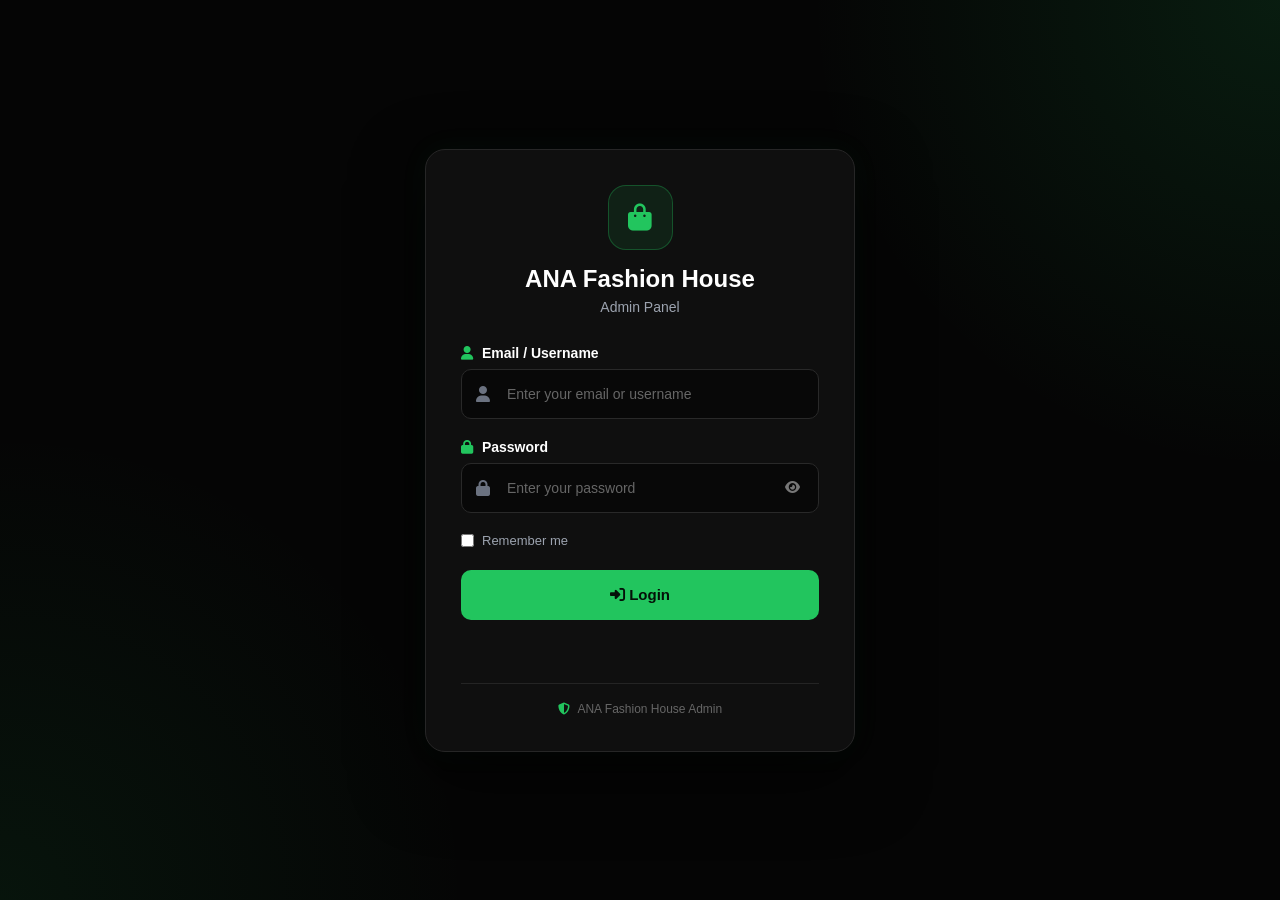
<file: login.html>
<!DOCTYPE html>
<html lang="en">
<head>
    <meta charset="UTF-8">
    <meta name="viewport" content="width=device-width, initial-scale=1.0">

    <title>Admin Login | ANA Fashion House</title>

    <link rel="stylesheet"
          href="https://cdnjs.cloudflare.com/ajax/libs/font-awesome/6.5.2/css/all.min.css">

    <link rel="stylesheet" href="login.css">
</head>

<body>

    <div class="login-page">

        <div class="login-card">

            <div class="login-logo">
                <div class="logo-icon">
                    <i class="fa-solid fa-bag-shopping"></i>
                </div>

                <h1>ANA Fashion House</h1>
                <p>Admin Panel</p>
            </div>

            <form id="loginForm">

                <div class="form-group">
                    <label for="loginEmail">
                        <i class="fa-solid fa-user"></i>
                        Email / Username
                    </label>

                    <div class="input-box">
                        <i class="fa-solid fa-user"></i>

                        <input
                            type="text"
                            id="loginEmail"
                            placeholder="Enter your email or username"
                            autocomplete="username"
                            required
                        >
                    </div>
                </div>

                <div class="form-group">
                    <label for="loginPassword">
                        <i class="fa-solid fa-lock"></i>
                        Password
                    </label>

                    <div class="input-box">
                        <i class="fa-solid fa-lock"></i>

                        <input
                            type="password"
                            id="loginPassword"
                            placeholder="Enter your password"
                            autocomplete="current-password"
                            required
                        >

                        <button
                            type="button"
                            class="password-toggle"
                            id="togglePassword"
                            aria-label="Show password"
                        >
                            <i class="fa-solid fa-eye"></i>
                        </button>
                    </div>
                </div>

                <div class="login-options">

                    <label class="remember-me">
                        <input type="checkbox" id="rememberMe">
                        <span>Remember me</span>
                    </label>

                </div>

                <button type="submit" class="login-btn" id="loginBtn">
                    <i class="fa-solid fa-right-to-bracket"></i>
                    Login
                </button>

                <div id="loginMessage" class="login-message"></div>

            </form>

            <div class="login-footer">
                <i class="fa-solid fa-shield-halved"></i>
                ANA Fashion House Admin
            </div>

        </div>

    </div>

    <script src="login.js"></script>

</body>
</html>
</file>
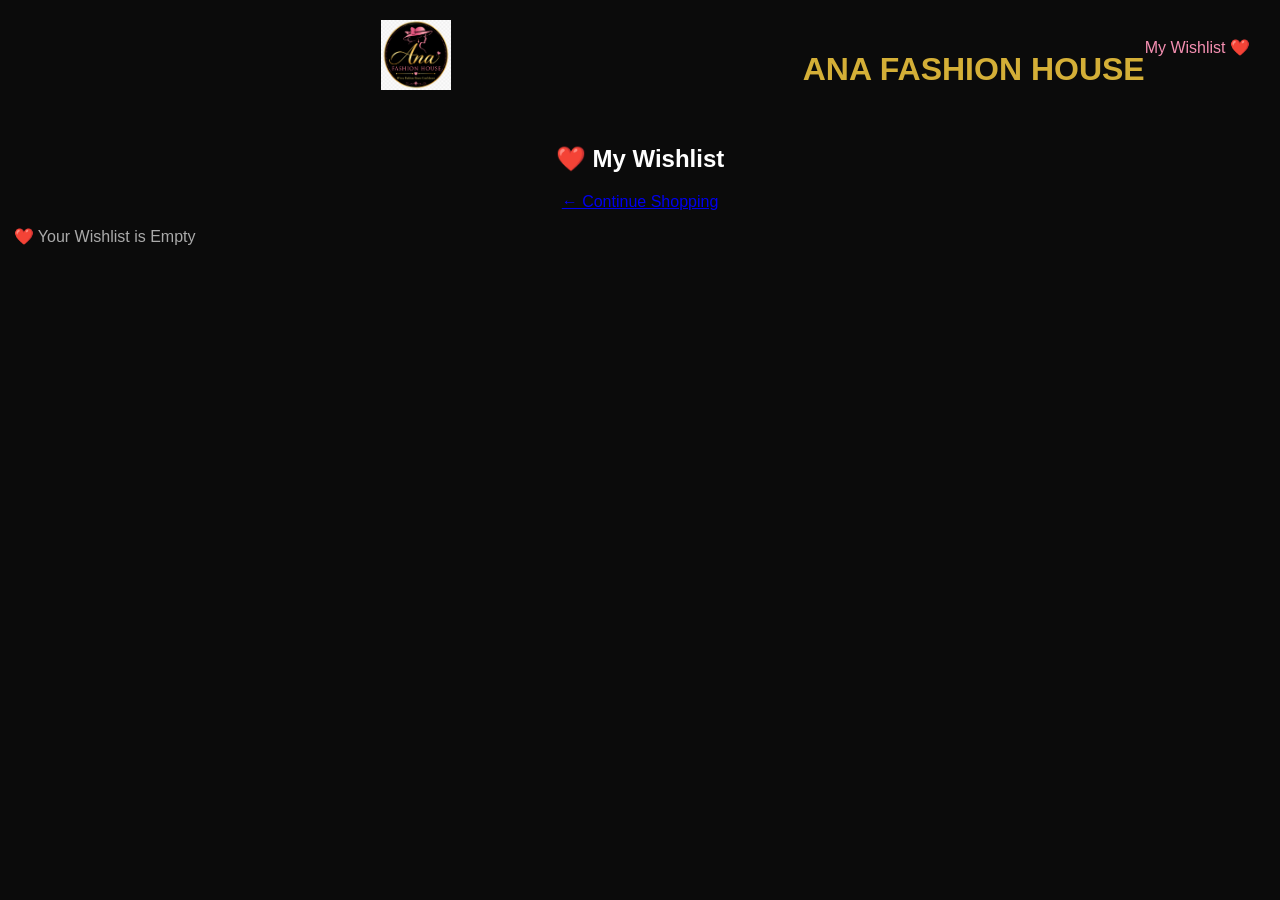
<file: wishlist.html>
<!DOCTYPE html>
<html lang="en">

<head>

    <meta charset="UTF-8">

    <meta name="viewport" content="width=device-width, initial-scale=1.0">

    <title>Wishlist | Ana Fashion House</title>

    <link rel="icon" href="images/icon.png">

    <link rel="stylesheet" href="style.css">

    <link rel="stylesheet"
    href="https://cdnjs.cloudflare.com/ajax/libs/font-awesome/6.7.2/css/all.min.css">

</head>

<body>

<header>

    <img src="images/logo.png" class="logo" alt="Logo">

    <h1>ANA FASHION HOUSE</h1>

    <p>My Wishlist ❤️</p>

</header>

<section class="wishlist-page">

    <h2>❤️ My Wishlist</h2>

    <a href="index.html" class="back-btn">
        ← Continue Shopping
    </a>

    <div id="wishlist-list" class="product-grid">

    </div>

</section>

<script src="products.js"></script>
<script src="wishlist.js"></script>

</body>
</html>
</file>
<file: login.css>
* {
    margin: 0;
    padding: 0;
    box-sizing: border-box;
}

:root {
    --green: #22c55e;
    --green-dark: #16a34a;
    --black: #050505;
    --card: #101010;
    --border: #262626;
    --text: #ffffff;
    --muted: #9ca3af;
    --danger: #ef4444;
}

body {
    font-family: Arial, Helvetica, sans-serif;
    background:
        radial-gradient(circle at top right, rgba(34, 197, 94, 0.12), transparent 30%),
        radial-gradient(circle at bottom left, rgba(34, 197, 94, 0.08), transparent 30%),
        #050505;
    color: var(--text);
    min-height: 100vh;
}

.login-page {
    min-height: 100vh;
    display: flex;
    align-items: center;
    justify-content: center;
    padding: 20px;
}

.login-card {
    width: 100%;
    max-width: 430px;
    background: rgba(16, 16, 16, 0.96);
    border: 1px solid var(--border);
    border-radius: 20px;
    padding: 35px;
    box-shadow:
        0 25px 70px rgba(0, 0, 0, 0.65),
        0 0 30px rgba(34, 197, 94, 0.05);
}

.login-logo {
    text-align: center;
    margin-bottom: 30px;
}

.logo-icon {
    width: 65px;
    height: 65px;
    margin: 0 auto 15px;
    border-radius: 18px;
    display: flex;
    align-items: center;
    justify-content: center;
    background: rgba(34, 197, 94, 0.1);
    border: 1px solid rgba(34, 197, 94, 0.3);
    color: var(--green);
    font-size: 27px;
}

.login-logo h1 {
    font-size: 24px;
    margin-bottom: 6px;
}

.login-logo p {
    color: var(--muted);
    font-size: 14px;
}

.form-group {
    margin-bottom: 20px;
}

.form-group label {
    display: block;
    margin-bottom: 8px;
    font-size: 14px;
    font-weight: 600;
}

.form-group label i {
    color: var(--green);
    margin-right: 5px;
}

.input-box {
    position: relative;
}

.input-box > i:first-child {
    position: absolute;
    left: 15px;
    top: 50%;
    transform: translateY(-50%);
    color: #6b7280;
    pointer-events: none;
}

.input-box input {
    width: 100%;
    height: 50px;
    padding: 0 48px 0 45px;
    background: #080808;
    border: 1px solid #292929;
    border-radius: 10px;
    outline: none;
    color: #fff;
    font-size: 14px;
    transition: 0.2s ease;
}

.input-box input::placeholder {
    color: #666;
}

.input-box input:focus {
    border-color: var(--green);
    box-shadow: 0 0 0 3px rgba(34, 197, 94, 0.08);
}

.password-toggle {
    position: absolute;
    right: 8px;
    top: 50%;
    transform: translateY(-50%);
    width: 38px;
    height: 38px;
    border: 0;
    background: transparent;
    color: #777;
    cursor: pointer;
    border-radius: 8px;
}

.password-toggle:hover {
    color: var(--green);
    background: rgba(34, 197, 94, 0.08);
}

.login-options {
    display: flex;
    justify-content: space-between;
    align-items: center;
    margin-bottom: 22px;
}

.remember-me {
    display: flex;
    align-items: center;
    gap: 8px;
    color: var(--muted);
    font-size: 13px;
    cursor: pointer;
}

.remember-me input {
    accent-color: var(--green);
}

.login-btn {
    width: 100%;
    height: 50px;
    border: 0;
    border-radius: 10px;
    background: var(--green);
    color: #041008;
    font-size: 15px;
    font-weight: 700;
    cursor: pointer;
    transition: 0.2s ease;
}

.login-btn:hover {
    background: var(--green-dark);
    color: #fff;
    transform: translateY(-1px);
}

.login-btn:disabled {
    opacity: 0.7;
    cursor: not-allowed;
    transform: none;
}

.login-message {
    min-height: 20px;
    margin-top: 15px;
    text-align: center;
    font-size: 13px;
}

.login-message.error {
    color: var(--danger);
}

.login-message.success {
    color: var(--green);
}

.login-footer {
    margin-top: 28px;
    padding-top: 18px;
    border-top: 1px solid #242424;
    text-align: center;
    color: #666;
    font-size: 12px;
}

.login-footer i {
    color: var(--green);
    margin-right: 5px;
}

@media (max-width: 480px) {

    .login-page {
        padding: 15px;
    }

    .login-card {
        padding: 25px 20px;
        border-radius: 16px;
    }

    .login-logo h1 {
        font-size: 21px;
    }
}
</file>
<file: style.css>
html{
    scroll-behavior:smooth;
}

body{
    margin:0;
    font-family:'Poppins',sans-serif;
    background:#0B0B0B;
    color:white;
}
header{
    background:#0B0B0B;
    padding:20px 30px;

    display:flex;
    justify-content:space-between;
    align-items:center;
	flex-wrap:wrap;
    max-width:1400px;
    margin:auto;
}
.header-left{
    display:flex;
    align-items:center;
    gap:20px;
}

.header-right{
    display:flex;
    flex-direction:column;
    gap:15px;
	align-items:flex-end;
}

.logo{
    width:70px;
    height:auto;
    margin:0 auto 15px;
}

.header-center{
    text-align:left;
}

header h1{
    color:#D4AF37;
	margin-bottom:8px;
  }

header p{
    color:#F48FB1;
	margin-top: -15px;
}
nav{
    display:flex;
    gap:30px;
}

nav a{
    color:#D4AF37; /* সোনালি */
    text-decoration:none;
    font-weight:500;
    transition:.3s;
}

nav a:hover{
    color:#FF6FAE; /* হালকা গোলাপি */
}



/* ==========================
   Search Box
========================== */

.search-box{

    width:100%;

    display:flex;

    justify-content:flex-end;

}

.search-box input{

    width:260px;

    padding:10px 15px;

    border:2px solid #D4AF37;

    border-radius:40px;

    background:#151515;

    color:#fff;

    font-size:16px;

    outline:none;

    transition:.3s;

}

.search-box input:focus{

    box-shadow:0 0 15px rgba(212,175,55,.35);

}

/* =====================================
   Mobile Version (360px - 480px)
===================================== */

@media screen and (max-width:480px){

    header{
        padding:15px 12px;
        flex-direction:column;
        align-items:center;
        justify-content:center;
        text-align:center;
        gap:15px;
    }

    .header-left{
        flex-direction:column;
        gap:10px;
        width:100%;
    }

    .header-center{
        text-align:center;
    }

    .logo{
        width:60px;
        margin:0;
    }

    header h1{
        font-size:22px;
        margin:0;
    }

    header p{
        font-size:13px;
        margin-top:5px;
    }

    .header-right{
        width:100%;
        align-items:center;
        gap:12px;
    }

    nav{
        width:100%;
        display:flex;
        justify-content:center;
        flex-wrap:wrap;
        gap:8px;
    }

    nav a{
        font-size:13px;
        padding:8px 12px;
    }

    .search-box{
        width:100%;
        justify-content:center;
    }

    .search-box input{
        width:100%;
        max-width:100%;
        font-size:14px;
        padding:10px 14px;
    }
	    /* =========================
       Cart + Wishlist
    ========================= */

    .cart-box{
        width:100%;
        max-width:220px;
        margin:auto;
        padding:10px 15px;
        font-size:14px;
    }

    #cart-count{
        font-size:12px;
        padding:3px 8px;
    }

    .wishlist-page-btn{
        width:42px;
        height:42px;
        margin:auto;
    }

    /* =========================
       Filter Buttons
    ========================= */

    .filter-buttons{
        justify-content:center;
        gap:8px;
        margin:20px 0;
    }

    .filter-btn{
        margin:0;
        padding:8px 16px;
        font-size:13px;
    }

    /* =========================
       Hero Banner
    ========================= */

    .hero{
        margin:20px 0;
    }

    .hero img{
        width:100%;
        margin:0;
        border-radius:12px;
    }

    /* =========================
       Shop Controls
    ========================= */

    .shop-controls{
        margin:20px 0;
        align-items:center;
    }

    /* =========================
       Features
    ========================= */

    .features{
        display:grid;
        grid-template-columns:1fr;
        gap:15px;
        margin:25px 0;
    }

    .card{
        width:100%;
        margin:0;
    }

    /* =========================
       About
    ========================= */

    .about{
        padding:20px 10px;
    }

    .about h2{
        font-size:24px;
    }

    .about p{
        font-size:14px;
        line-height:1.7;
    }

    /* =========================
       Contact
    ========================= */

    .contact{
        margin:40px auto;
        padding:0 10px;
    }

    .contact h2{
        font-size:24px;
    }

    .contact p{
        font-size:14px;
    }

    /* =========================
       Back To Top
    ========================= */

    #backToTop{
        width:45px;
        height:45px;
        right:15px;
        bottom:15px;
        font-size:18px;
    }
	    /* =========================
       Products
    ========================= */

    .products{
        padding:20px 10px;
    }

    .products h2{
        font-size:24px;
    }

    .product-grid{

        display:grid;

        grid-template-columns:repeat(2,1fr);

        gap:12px;

        margin-top:20px;
    }

    .product-card{

        width:100%;

        border-radius:12px;
    }

    .product-card img{

        width:100%;

        height:170px;

        object-fit:cover;
    }

    .product-card h3{

        font-size:14px;

        margin:8px 6px 4px;
    }

    .product-card p{

        font-size:13px;

        margin:4px;
    }

    .product-btn{

        width:90%;

        padding:8px;

        font-size:12px;

        margin:8px auto 10px;

        display:block;
    }

    .product-card:hover{

        transform:none;

        box-shadow:none;
    }

    .product-card:hover img{

        transform:none;

        filter:none;
    }

}
/* ===========================
   Cart Button
=========================== */

.cart-box{

    display:flex;

    align-items:center;

    justify-content:center;

    gap:8px;

    padding:10px 18px;

    background:#D4AF37;

    color:#000;

    border-radius:30px;

    font-weight:600;

    cursor:pointer;

    transition:.3s;

}

#cart-count{
    background:#000;
    color:#fff;
    padding:3px 9px;
    border-radius:50%;
    margin-left:8px;
    font-size:14px;
}


.filter-buttons {
    display: flex;
    justify-content: flex-end;
    flex-wrap: wrap;
    gap: 12px;
    margin: 30px 0;
}

.filter-btn {
    padding: 10px 22px;
    border: none;
    border-radius: 30px;
	margin-top:-20px;
	margin-bottom:-20px;
    background: #222;
    color: #fff;
    cursor: pointer;
    transition: .3s;
}

.filter-btn.active {
    background: #D4AF37;
    color: #000;
}

.hero{
    width:100%;
    margin:30px 0;
}

.hero img{
    width:100%;
	margin:-15px;
    height:auto;
    display:block;
    border-radius:18px;

}

.shop-controls{
    display: flex;
    flex-direction: column;
    align-items: center;
    gap: 5px;
	margin-right:180px;
	margin-top: 60px;
}


/* ==========================
   Wishlist
========================== */

.wishlist-page-btn{

    display:flex;

    align-items:center;

    justify-content:center;

    width:45px;

    height:45px;

    border-radius:50%;

    background:#E91E63;

    color:#fff;

    text-decoration:none;

    transition:.3s;

}
.wishlist-btn:hover{
    background:#E91E63;
    color:#fff;
}

.features{
    display:flex;
    justify-content:center;
    gap:20px;
    flex-wrap:wrap;
    margin:40px 0;
}

.card{
    background:#black;
    width:200px;
	margin: -5px;
    text-align:center;
	color:white;
    border:2px solid #D4AF37;
    border-radius:20px;
}


.about{
    text-align:center;
}

.about h2{
    color:#D4AF37;
    font-family:'Playfair Display',serif;
    margin-bottom:20px;
}

.about p{
    max-width:800px;
    margin:auto;
    line-height:1.8;
    color:#ddd;
}

.contact{
    max-width:900px;
    margin:80px auto;
    text-align:center;
}

.contact h2{
    color:#D4AF37;
    margin-bottom:25px;
    font-size:30px;
    font-family:'Playfair Display',serif;
}

.contact p{
    margin:12px 0;
    color:#ddd;
}

.contact strong{
    color:#D4AF37;
}

.contact a{
    color:#fff;
    text-decoration:none;
    transition:.3s;

}

.contact a:hover{
    color:#D4AF37;
}

.contact i{
    margin-right:8px;
    width:20px;
}


#backToTop{
    position: fixed;
    bottom: 25px;
    right: 25px;
    width: 55px;
    height: 55px;
    border: none;
    border-radius: 50%;
    background: #ff2d55;
    color: #fff;
    font-size: 22px;
    cursor: pointer;
    display: flex;
    align-items: center;
    justify-content: center;
    box-shadow: 0 8px 20px rgba(0,0,0,.25);
    opacity: 0;
    visibility: hidden;
    transform: translateY(20px);
    transition: .3s;
    z-index: 9999;
}

#backToTop.show{
    opacity: 1;
    visibility: visible;
    transform: translateY(0);
}

#backToTop:hover{
    background: #000;
    transform: scale(1.08);
}


.floating-whatsapp{
    position:fixed;
    bottom:20px;
    left:20px;
    width:60px;
    height:60px;
    background:#25D366;
    color:white;
    border-radius:50%;
    display:flex;
    align-items:center;
    justify-content:center;
    text-decoration:none;
    font-size:32px;
    box-shadow:0 4px 12px rgba(0,0,0,.3);
    z-index:999;
    transition:.3s;
}

.floating-whatsapp:hover{
    transform:scale(1.1);
}
/* ===========================
   V15 Premium Product Design
=========================== */

.products{
    text-align:center;
}

.product-grid{
    display:grid;
    grid-template-columns:repeat(6,1fr);
    gap:5px;
    width:100%;
}

.product-card{
    position: relative;
    overflow: hidden;
	width:100%;
    background:#151515;
    border:1px solid #D4AF37;
    border-radius:15px;
    text-align:center;

    transition:
        transform .35s ease,
        box-shadow .35s ease,
        border-color .35s ease;
}

.product-card:hover{

    transform:translateY(-8px);

    border-color:#FFD700;

    box-shadow:
        0 15px 35px rgba(212,175,55,.28);

}
.product-card:hover .product-btn{
    transform: translateY(-2px);
    box-shadow:0 8px 20px rgba(244,143,177,.35);
}

.product-card:hover img{

    transform:scale(1.08);

    filter:brightness(1.08);

}

.product-card img{

    width:100%;
    height:190px;
    object-fit:cover;
    display:block;

    transition:
        transform .45s ease,
        filter .45s ease;

}

.product-card h3{
    margin:8px 10px 5px;
    color:#fff;
    font-size:17px;
}

.product-card p{
    color:#F48FB1;
    font-size:14px;
    font-weight:bold;
    margin: 5px ;
}

.product-btn{
    background:#F48FB1;
    color:#000;
	margin-bottom:5px;
    border:none;
    padding:8px 12px;
	font-size: 12px;
    border-radius:30px;
    font-weight:bold;
	text-decoration:none;
    font-weight:bold;
    cursor:pointer;
    display:inline-block;
    margin-bottom:10px;
    transition:
        transform .3s ease,
        box-shadow .3s ease,
        background .3s ease;
}


.product-btn:hover{
    background:#F48FB1;

    transform:translateY(-2px);

    box-shadow:0 8px 20px rgba(244,143,177,.35);

}


/* Coupon */

.coupon-box{

    display:flex;
    gap:8px;
    margin:15px 0;

}

.coupon-box input{

    flex:1;
    padding:10px;

    border:1px solid #D4AF37;
    border-radius:8px;

    background:#222;
    color:#fff;

    outline:none;

}

.coupon-box button{

    padding:10px 18px;

    border:none;

    border-radius:8px;

    background:#D4AF37;

    color:#111;

    font-weight:bold;

    cursor:pointer;

    transition:.3s;

}

.coupon-box button:hover{

    opacity:.9;

}

#coupon-message{

    text-align:center;

    margin-top:8px;

    font-size:14px;

    font-weight:bold;

}
/* ==========================
   Shopping Cart Sidebar
========================== */

.cart-sidebar{
    position:fixed;
    top:0;
    right:-420px;
    width:380px;
    height:100vh;
    background:#111;
    transition:.35s;
    z-index:1000;
    box-shadow:-5px 0 20px rgba(0,0,0,.4);
    display:flex;
    flex-direction:column;
	
    overflow-y:auto;
    overflow-x:hidden;
}


.cart-sidebar.active{
    right:0;
}

.cart-header{
    display:flex;
    justify-content:space-between;
    align-items:center;
    padding:20px;
    border-bottom:1px solid #333;
}

.cart-header h2{
    color:#D4AF37;
}

#close-cart{
    font-size:30px;
    cursor:pointer;
}

#cart-items{
    flex:1;
    overflow-y:visible;
    padding:20px;
}

.empty-cart{
    color:#aaa;
    text-align:center;
}

.cart-footer{
    padding:20px;
    border-top:1px solid #333;
}

.checkout-btn{
    width:100%;
    padding:14px;
    border:none;
    border-radius:30px;
    background:#D4AF37;
    color:#000;
    font-weight:bold;
    cursor:pointer;
    margin-top:15px;
}

.checkout-btn:hover{

    background:#F48FB1;

}
/* ===========================
   Order Summary
=========================== */

.order-summary{
    background:#1e1e1e;
    border:1px solid #D4AF37;
    border-radius:15px;
    padding:20px;
    margin:15px 0;

    box-shadow:0 4px 12px rgba(212,175,55,.15);

}

.order-summary h3{

    color:#FFD700;
    text-align:center;
    margin-bottom:15px;
    font-size:18px;

}

.summary-row{

    display:flex;
    justify-content:space-between;
    align-items:center;
    margin:12px 0;
    color:#fff;
    font-size:16px;

}

.total-row{

    font-size:22px;
    color:#FFD700;
    font-weight:bold;

}

.order-summary hr{

    border:none;

    border-top:1px dashed rgba(255,255,255,.25);

    margin:12px 0;

}

.delivery-info{

    text-align:center;

    color:#7CFC90;

    font-size:13px;

    margin-top:12px;

}

.secure-order{

    text-align:center;
    color:#4FC3F7;
    font-size:15px;
    margin-top:12px;

}
.order-summary h3 i{
    color:#FFD700;
    margin-right:8px;
}

.delivery-info i{
    color:#4CAF50;
    margin-right:6px;
}

.secure-order i{
    color:#03A9F4;
    margin-right:6px;
}
.order-summary,
.summary-row,
.total-row{

    font-family:'Hind Siliguri','Poppins',sans-serif;

}
.currency::before{
    content: "\09F3";
    font-family: Arial, "Noto Sans Bengali", "Hind Siliguri", sans-serif;
    font-weight: 700;
    margin-right: 3px;
}
@media(max-width:768px){

.cart-sidebar{

width:100%;

}

}

.cart-item{
    border-bottom:1px solid #333;
    padding:15px 0;

}

.cart-item h4{
    margin:0;
    color:#fff;
}

.cart-item p{
    color:#F48FB1;
}

.cart-item button{
    background:#F48FB1;
    color:#000;
    border:none;
    padding:8px 14px;
    border-radius:20px;
    cursor:pointer;
}
.cart-item{
    display:flex;
    gap:15px;
    padding:15px 0;
    border-bottom:1px solid #333;
}

.cart-item img{
    width:80px;
    height:80px;
    object-fit:cover;
    border-radius:10px;
}

.cart-info{
    flex:1;
}

.qty-box{
    display:flex;
    align-items:center;
    gap:10px;
    margin:10px 0;
}

.qty-box button{
    width:30px;
    height:30px;
    border:none;
    border-radius:50%;
    background:#D4AF37;
    cursor:pointer;
    font-weight:bold;
}

.remove-btn{
    background:#F48FB1;
    border:none;
    color:#000;
    padding:8px 15px;
    border-radius:20px;
    cursor:pointer;
}
/* =========================
   Mobile Responsive
========================= */

@media (max-width: 768px){

    .container{
        padding:10px;
    }

    .product-grid{
        grid-template-columns:1fr;
    }

    .header{
        flex-direction:column;
        gap:15px;
    }

    .header-right{
        width:100%;
    }

    .search-box input{
        width:100%;
    }

    .filter-buttons{
        flex-wrap:wrap;
        justify-content:center;
    }

    /* Cart Sidebar */

    .cart-sidebar{

        width:100%;
        max-width:100%;
        right:-100%;

    }

    .cart-sidebar.active{
        right:0;
    }

    .customer-form input,
    .customer-form textarea{

        width:100%;

    }

   .order-summary{
    width:100%;
    padding:15px;
    box-sizing:border-box;
	}

    .cart-item{

        align-items:center;

    }

    .cart-item img{

        width:70px;
        height:70px;
        object-fit:cover;

    }

}
/* =========================================
   MOBILE (360px - 480px)
========================================= */
@media screen and (max-width:480px){

    *{
        box-sizing:border-box;
    }

    body{
        overflow-x:hidden;
    }

    .container{
        width:100%;
        padding:10px;
    }

    /* =========================
       Header
    ========================= */

    header{
        flex-direction:column;
        align-items:center;
        justify-content:center;
        padding:12px;
        gap:15px;
    }

    .header-left,
    .header-right,
    .header-right-1{
        width:100%;
        text-align:center;
    }

    .header-left{
        flex-direction:column;
        gap:10px;
    }

    .logo{
        width:60px;
        height:60px;
    }

    .header-center{
        text-align:center;
    }

    .header-center h1{
        font-size:24px;
        margin-bottom:8px;
    }

    .header-center p{
        font-size:14px;
        margin-top:0;
    }

    nav{
        display:flex;
        justify-content:center;
        flex-wrap:wrap;
        gap:12px;
    }

    nav a{
        font-size:14px;
    }

    /* =========================
       Search
    ========================= */

    .search-box{
        width:100%;
    }

    .search-box input{
        width:100%;
        max-width:100%;
    }

    /* =========================
       Filter
    ========================= */

    .filter-buttons{
        display:flex;
        overflow-x:auto;
        flex-wrap:nowrap;
        gap:8px;
        padding-bottom:5px;
    }

    .filter-buttons::-webkit-scrollbar{
        display:none;
    }

    /* =========================
       Hero
    ========================= */

    .hero img{
        width:100%;
        border-radius:10px;
    }

    /* =========================
       Products
    ========================= */

    .product-grid{
        display:grid;
        grid-template-columns:repeat(2,1fr);
        gap:12px;
    }

    .product-card{
        width:100%;
    }

    .product-card img{
        width:100%;
        height:170px;
        object-fit:cover;
    }

    .product-name{
        font-size:14px;
    }

    .product-price{
        font-size:15px;
    }

    /* =========================
       Features
    ========================= */

    .features{
        display:grid;
        grid-template-columns:1fr;
        gap:12px;
    }

    /* =========================
       Cart Sidebar
    ========================= */

    .cart-sidebar{
        width:100%;
        max-width:100%;
        right:-100%;
    }

    .cart-sidebar.active{
        right:0;
    }

    .cart-footer{
        padding:12px;
    }

    /* =========================
       Cart Item
    ========================= */

    .cart-item{
        display:flex;
        align-items:flex-start;
        gap:12px;
        width:100%;
    }

    .cart-item img{
        width:70px;
        height:70px;
        min-width:70px;
        border-radius:8px;
        object-fit:cover;
        flex-shrink:0;
    }

    .cart-info{
        flex:1;
        min-width:0;
    }

    .cart-info h4{
        margin:0 0 6px;
        font-size:15px;
        line-height:1.4;
        word-break:break-word;
    }

    .cart-info p{
        margin:5px 0;
        font-size:14px;
    }

    .qty-box{
        display:flex;
        align-items:center;
        gap:8px;
        flex-wrap:wrap;
        margin-top:5px;
    }

    .remove-btn{
        margin-top:8px;
        display:inline-block;
    }

    /* =========================
       Customer Form
    ========================= */

    .customer-form input,
    .customer-form textarea{
        width:100%;
    }

    /* =========================
       Order Summary
    ========================= */

    .order-summary{
        width:100%;
        padding:15px;
        overflow:hidden;
    }

    .summary-row{
        display:flex;
        justify-content:space-between;
        align-items:center;
        gap:10px;
        width:100%;
    }

    .summary-row span:first-child,
    .summary-row strong:first-child{
        flex:1;
    }

    .summary-row span:last-child,
    .summary-row strong:last-child{
        flex-shrink:0;
        white-space:nowrap;
        text-align:right;
        min-width:80px;
        font-size:18px;
    }

    .coupon-box{
        flex-direction:column;
        gap:10px;
    }

    .coupon-box input,
    .coupon-box button{
        width:100%;
    }

    .checkout-btn{
        width:100%;
    }

    footer{
        padding:20px 10px;
        text-align:center;
    }

}

/* =========================================
   TABLET (481px - 768px)
========================================= */

@media screen and (min-width:481px) and (max-width:768px){

    .container{
        padding:15px;
    }

    .product-grid{
        grid-template-columns:repeat(2,1fr);
    }

    .cart-sidebar{
        width:420px;
    }

}


/* =========================================
   DESKTOP (769px+)
========================================= */
@media screen and (min-width:769px){

    .product-grid{

        grid-template-columns:repeat(6,1fr);
        gap:5px;

    }

}
/* ==========================
   Toast Notification
========================== */

#toast{
    position:fixed;
    bottom:25px;
    left:50%;
    transform:translateX(-50%);
    background:#111;
    color:#fff;
    padding:14px 22px;
    border-radius:10px;
    box-shadow:0 5px 20px rgba(0,0,0,.3);
    opacity:0;
    visibility:hidden;
    transition:.3s;
    z-index:9999;
}

#toast.show{
    opacity:1;
    visibility:visible;
}

#toast i{
    color:#28a745;
    margin-right:8px;
}

.product-image{
    position:relative;
}

.product-image img{
    width:100%;
    display:block;
}


.checkout-btn{
    width: 100%;
    padding: 14px;
    margin-top: 15px;
    border: none;
    border-radius: 10px;
    background: #25D366;
    color: #fff;
    font-size: 16px;
    font-weight: 600;
    cursor: pointer;
    transition: .3s;
}

.checkout-btn:hover{

    background: #1da851;

}
/* =========================
   Quick View Modal
========================= */

.quick-view-modal{
    position: fixed;
    inset: 0;
    background: rgba(0,0,0,.7);
    display: none;
    justify-content: center;
    align-items: center;
    z-index: 99999;
}

.quick-view-modal.active{

    display: flex;

}

.quick-view-content{
    width: min(90vw, 520px);
    max-height: 90vh;
    background: #fff;
    border-radius: 16px;
    padding: 20px;
    text-align: center;
    position: relative;
    animation: popup .3s ease;
	color: #222;
    overflow-y: auto;
}

.quick-view-content img{
	display: block;
    width: auto;
    max-width: 100%;
    max-height: 320px;
    margin: -12px auto 15px;
    object-fit: contain;
	border-radius: 12px;
    margin-bottom: 15px;
    transition: .3s;
}

.quick-view-content img:hover{
    transform: scale(1.05);
}

.quick-view-content h2{
    margin-bottom: 1px;
	margin-top: -30px;
    color: #111;
}

.quick-view-content p{
    margin: 3px 0;
	color: #444;
}

#close-modal{
    position: absolute;
    top: 12px;
    right: 18px;
    font-size: 30px;
    cursor: pointer;
    color: #555;
}

#close-modal:hover{
    color: #ff2d55;
}

/* ==========================
   Related Products Slider
========================== */

.related-products{
    margin-top:25px;
}

.related-products h3{
    color:#D4AF37;
    font-size:18px;
    margin-bottom:15px;
    text-align:left;
}

.related-slider{
    display:flex;
    gap:15px;
    overflow-x:auto;
    scroll-behavior:smooth;
    padding-bottom:10px;
}

.related-slider::-webkit-scrollbar{
    height:6px;
}

.related-slider::-webkit-scrollbar-thumb{
    background:#D4AF37;
    border-radius:10px;
}

.related-card{
    min-width:140px;
    max-width:140px;
    background:#fff;
    border-radius:12px;
    overflow:hidden;
    flex-shrink:0;
    cursor:pointer;
    transition:.3s;
    border:1px solid #ddd;
}

.related-card:hover{
    transform:translateY(-5px);
}

.related-card img{
    width:100%;
    height:150px;
    object-fit:cover;
}

.related-card h4{
    font-size:14px;
    margin:8px;
    color:#222;
    white-space:nowrap;
    overflow:hidden;
    text-overflow:ellipsis;
}

.related-card p{
    color:#E91E63;
    font-weight:bold;
    margin:0 8px 10px;
}

@keyframes popup{

    from{

        opacity: 0;

        transform: scale(.8);

    }

    to{

        opacity: 1;

        transform: scale(1);

    }

}

.

.back-btn{
    display: inline-block;
    margin: 20px auto;
    padding: 12px 20px;
    background: #FFD700;
    color: #111 !important;
    border-radius: 8px;
    text-decoration: none;
    font-weight: bold;
    transition: .3s;
}

.back-btn:hover{
    background: #ffcc00;
}

.wishlist-page{
    text-align: center;
}
.product-card{
    position: relative;
}

.wishlist-btn{

    position: absolute;

    top: 12px;
    right: 12px;

    width: 42px;
    height: 42px;

    display: flex;
    justify-content: center;
    align-items: center;

    background: rgba(255,255,255,.92);
    backdrop-filter: blur(8px);

    color: #ff3b5c;

    border: none;
    border-radius: 50%;

    cursor: pointer;

    box-shadow: 0 5px 15px rgba(0,0,0,.18);

    z-index: 999;
	
    transition:
        transform .3s ease,
        box-shadow .3s ease,
        background .3s ease;
}

.product-btn{

    transition:
        transform .3s ease,
        box-shadow .3s ease,
        background .3s ease;

}
.wishlist-btn i{

    font-size:18px;

    transition:.3s;

}

.wishlist-btn:hover{

    transform:translateY(-3px) scale(1.12);

    background:#ff3b5c;

    color:#fff;

    box-shadow:0 8px 20px rgba(255,59,92,.45);

}

.wishlist-btn.active{

    background:#ff3b5c;

    color:#fff;

    animation:heartPop .35s ease;

}

@keyframes heartPop{

    0%{
        transform:scale(.8);
    }

    60%{
        transform:scale(1.2);
    }

    100%{
        transform:scale(1);
    }

}
.wishlist-page-btn:hover{
    transform: scale(1.1);
}
.rating{
    display: flex;
    justify-content: center;
    align-items: center;
    gap: 8px;
    flex-wrap: wrap;
    text-align: center;
    margin:12px 0;
}

.stars{
    position:relative;
    display:inline-block;
    color:#ddd;
    font-size:18px;
    line-height:1;
}

.stars-fill{
    position:absolute;
    left:0;
    top:0;
    width:0;
    overflow:hidden;
    white-space:nowrap;
    color:#D4AF37;
}

.rating-text{
    font-size:14px;
    color:#555;
}

#modal-rating{
    margin:10px 0;
}

.reviews{
    color:#888;
    font-size:14px;
    margin-left:6px;
}

.sale-badge{
    position:absolute;
    display:block !important;
    visibility:visible !important;
    opacity:1 !important;
    z-index:999;
    padding:5px 5px;
    border-radius:30px;
    background:linear-gradient(135deg,#ff3b30,#ff7a00);
    color:#fff;
    font-size:13px;
    font-weight:700;
    box-shadow:0 6px 15px rgba(0,0,0,.25);
}


.price{
    margin:8px 0;
}

.old-price{
    color:#888;
    text-decoration:line-through;
    margin-right:10px;
    font-size:13px;
}

.new-price{
    color:#D4AF37;
    font-size:15px;
    font-weight:bold;
}
.discount-badge{
    display:inline-block;
    background:#ff3b30;
    color:#fff;
    padding:8px 15px;
    border-radius:30px;
    font-weight:bold;
    margin:5px 0;
    opacity: 1 !important;
    visibility: visible !important;
    transform: none !important;
}

/* ==========================
   Product Image Thumbnails
========================== */

.image-thumbnails{
    display:flex;
    justify-content:center;
    gap:10px;
    margin:10px 0 18px;
    overflow-x:auto;
    padding:4px;
}

.image-thumbnail{
    width:65px;
    height:65px;
    object-fit:cover;
    border-radius:8px;
    border:2px solid transparent;
    cursor:pointer;
    transition:.3s;
    flex-shrink:0;
}

.image-thumbnail:hover{
    transform:scale(1.05);
}

.image-thumbnail.active{
    border-color:#D4AF37;
    box-shadow:0 0 8px rgba(212,175,55,.4);
}
/* ==========================
   Product Image Zoom
========================== */

#modal-image{
    cursor: zoom-in;
    transition: transform .25s ease;
    transform-origin: center center;
    touch-action: none;
    user-select: none;
}

/* Desktop Zoom */
#modal-image.zoomed{
    cursor: zoom-out;
    transform: scale(1.7);
}

/* Mobile */
@media (max-width: 600px){

    #modal-image.zoomed{
        transform: scale(1.5);
    }

}
#modal-stock{
    color:#28a745;
    font-weight:bold;
    margin-top:12px;
}

.container{
    width:100%;
    max-width:1320px;
    margin:0 auto;
    padding:0 20px;
    box-sizing:border-box;
}

.page-wrapper{
    width:100%;
    max-width:1320px;
    margin:0 auto;
    padding:0 20px;
    box-sizing:border-box;
}
section{
    width:100%;
}section{
    width:100%;
}

footer{
    text-align:center;
    padding:30px 20px;
    margin-top:40px;
    border-top:1px solid #333;
}

footer h3{
    color:#D4AF37;
}

footer a{
    color:#D4AF37;
    text-decoration:none;
}

footer a:hover{
    color:#F48FB1;
}

footer p{
    line-height:1.8;
}

footer{
        padding:20px 15px;
    }
</file>
